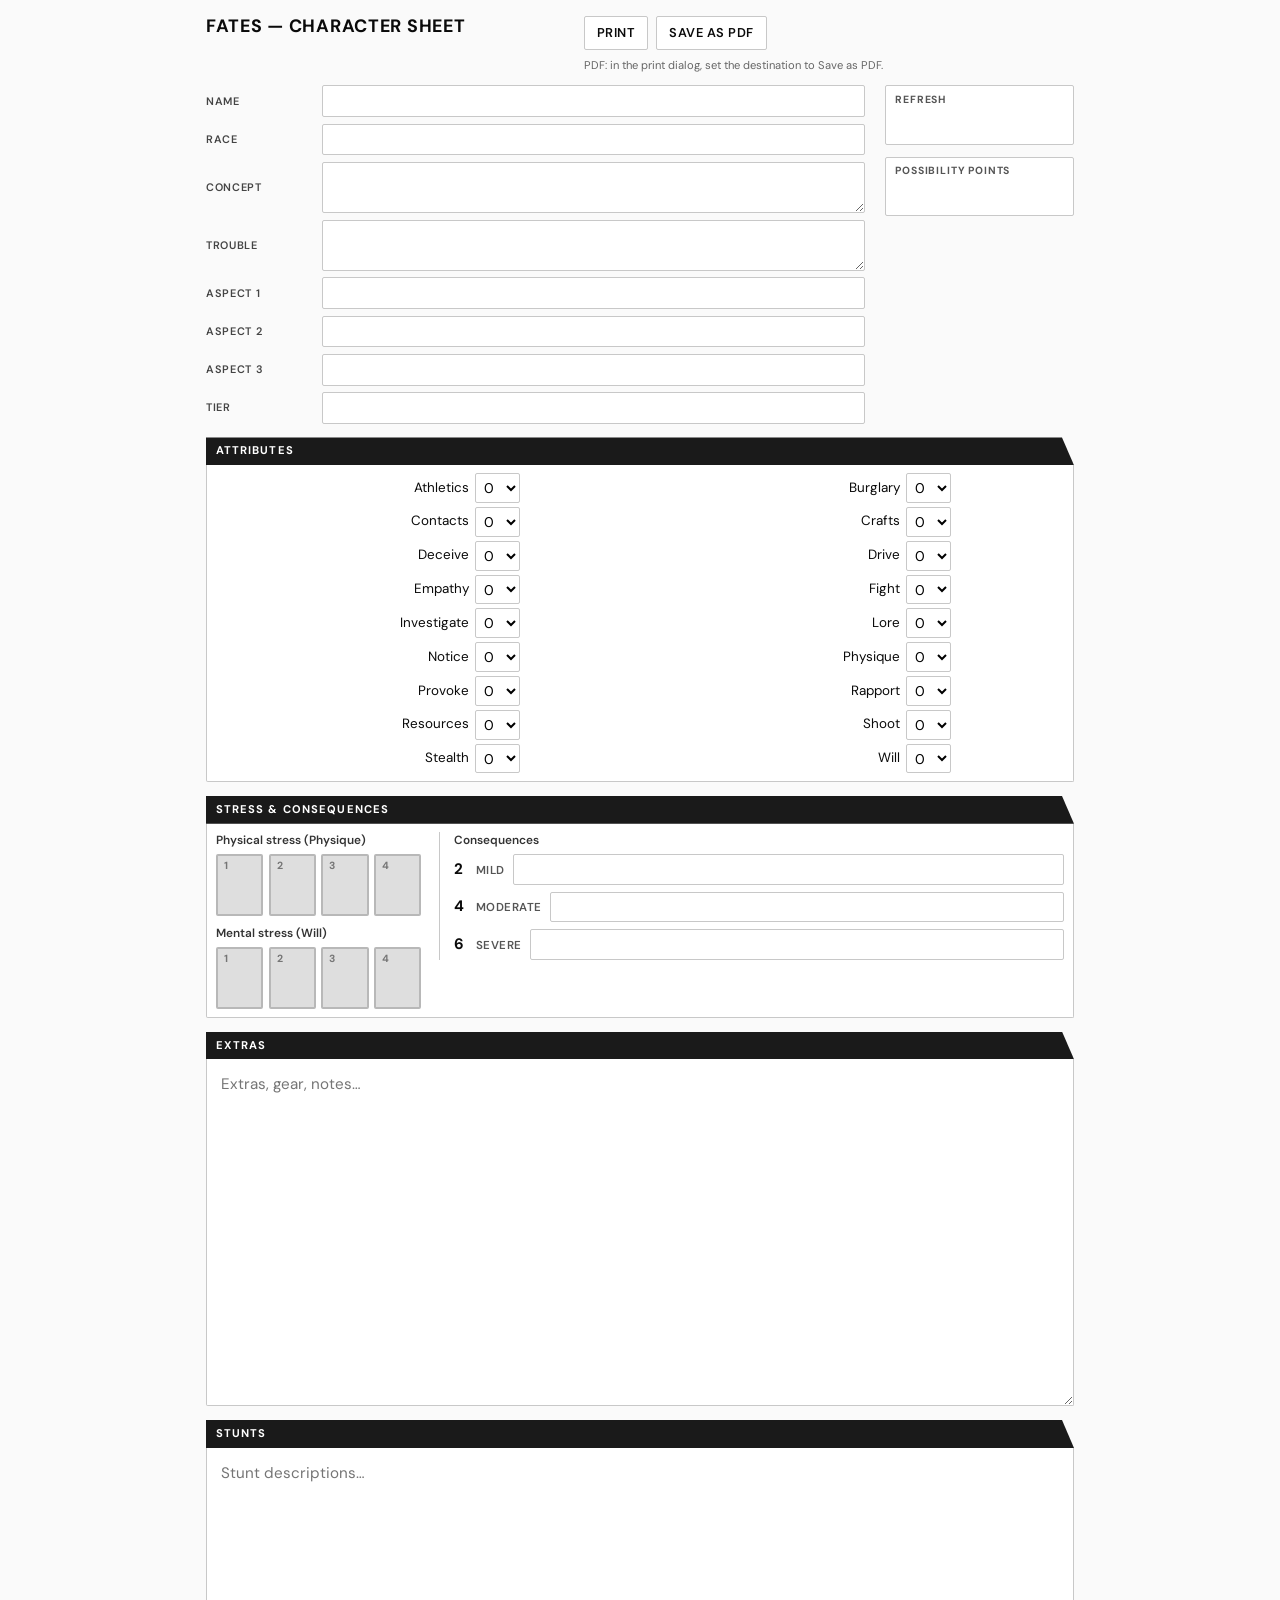
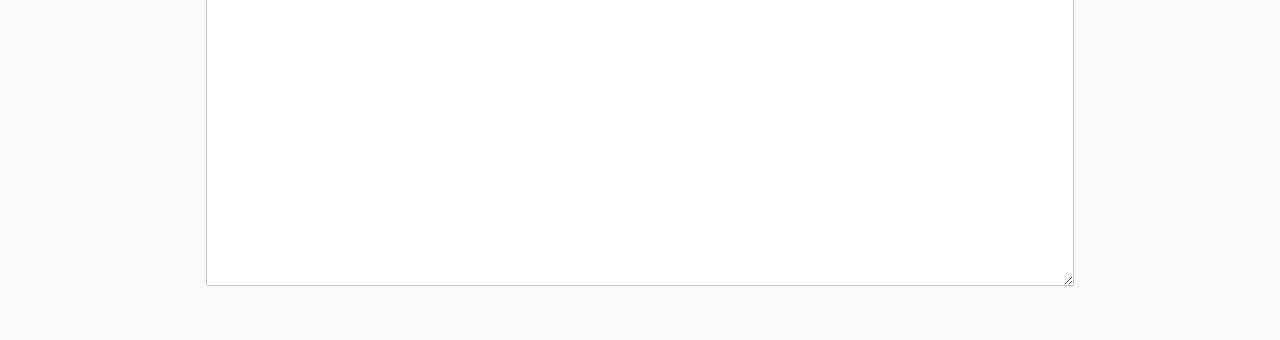
<file: index.html>
<!DOCTYPE html>
<html lang="en">
<head>
  <meta charset="UTF-8" />
  <meta name="viewport" content="width=device-width, initial-scale=1" />
  <title>Fates — Character Sheet</title>
  <link rel="preconnect" href="https://fonts.googleapis.com" />
  <link rel="preconnect" href="https://fonts.gstatic.com" crossorigin />
  <link href="https://fonts.googleapis.com/css2?family=DM+Sans:ital,opsz,wght@0,9..40,400;0,9..40,500;0,9..40,600;0,9..40,700;1,9..40,400&display=swap" rel="stylesheet" />
  <style>
    :root {
      --ink: #0a0a0a;
      --paper: #fafafa;
      --line: #c8c8c8;
      --accent: #1a1a1a;
      --stress-on: #1a1a1a;
      --stress-idle-bg: #dedede;
      --stress-idle-border: #b8b8b8;
      --stress-idle-num: #757575;
      --radius: 2px;
    }

    * {
      box-sizing: border-box;
    }

    body {
      margin: 0;
      min-height: 100vh;
      font-family: "DM Sans", system-ui, sans-serif;
      font-size: 14px;
      color: var(--ink);
      background: var(--paper);
      line-height: 1.4;
    }

    .page {
      max-width: 900px;
      margin: 0 auto;
      padding: 1rem 1rem 2.5rem;
    }

    .page-title-row {
      display: flex;
      flex-wrap: wrap;
      align-items: flex-start;
      justify-content: space-between;
      gap: 0.75rem 1rem;
      margin-bottom: 0.75rem;
    }

    h1 {
      font-size: 1.12rem;
      font-weight: 700;
      letter-spacing: 0.04em;
      text-transform: uppercase;
      margin: 0;
      line-height: 1.2;
    }

    .sheet-actions {
      display: flex;
      flex-wrap: wrap;
      gap: 0.5rem;
      align-items: center;
    }

    .sheet-actions .btn {
      font: inherit;
      font-size: 0.8rem;
      font-weight: 600;
      letter-spacing: 0.04em;
      text-transform: uppercase;
      padding: 0.45rem 0.75rem;
      border: 1px solid var(--line);
      border-radius: var(--radius);
      background: #fff;
      color: var(--ink);
      cursor: pointer;
    }

    .sheet-actions .btn:hover {
      background: #f0f0f0;
      border-color: #aaa;
    }

    .sheet-actions .btn:focus-visible {
      outline: 2px solid #2563eb;
      outline-offset: 2px;
    }

    .sheet-actions .btn-hint {
      font-size: 0.7rem;
      font-weight: 400;
      letter-spacing: 0;
      text-transform: none;
      color: #666;
      margin: 0;
      line-height: 1.35;
      width: 100%;
      flex-basis: 100%;
    }

    .sheet-header {
      display: grid;
      grid-template-columns: 1fr auto;
      grid-template-areas: "fields util";
      gap: 0.85rem 1.25rem;
      align-items: start;
      margin-bottom: 0.85rem;
    }

    .field-grid {
      grid-area: fields;
      display: flex;
      flex-direction: column;
      gap: 0.4rem;
    }

    .utility-stack {
      grid-area: util;
      display: flex;
      flex-direction: column;
      gap: 0.75rem;
      min-width: 11.75rem;
    }

    @media (max-width: 640px) {
      .sheet-header {
        grid-template-columns: 1fr;
        grid-template-areas:
          "util"
          "fields";
      }

      .utility-stack {
        justify-self: end;
        flex-direction: row;
        gap: 0.75rem;
      }

      .utility-box {
        min-width: 6.5rem;
      }
    }

    .field {
      display: grid;
      grid-template-columns: 6.75rem 1fr;
      gap: 0.35rem 0.5rem;
      align-items: center;
    }

    @media (max-width: 520px) {
      .field {
        grid-template-columns: 1fr;
        gap: 0.2rem;
      }
    }

    .field label {
      font-size: 0.68rem;
      font-weight: 600;
      letter-spacing: 0.06em;
      text-transform: uppercase;
      color: #444;
    }

    .field input,
    .field textarea,
    .field select {
      width: 100%;
      font: inherit;
      padding: 0.32rem 0.45rem;
      border: 1px solid var(--line);
      border-radius: var(--radius);
      background: #fff;
    }

    .field textarea {
      min-height: 2.15rem;
      resize: vertical;
    }

    .utility-box {
      border: 1px solid var(--line);
      background: #fff;
      padding: 0.4rem 0.55rem;
      border-radius: var(--radius);
    }

    .utility-box label {
      display: block;
      font-size: 0.65rem;
      font-weight: 700;
      letter-spacing: 0.08em;
      text-transform: uppercase;
      color: #555;
      margin-bottom: 0.35rem;
    }

    .utility-box input {
      width: 100%;
      font: inherit;
      font-variant-numeric: tabular-nums;
      border: none;
      padding: 0.15rem 0;
      background: transparent;
    }

    .utility-box:focus-within {
      outline: 2px solid #2563eb;
      outline-offset: 1px;
    }

    .utility-box input:focus {
      outline: none;
    }

    .section {
      margin-bottom: 0.85rem;
    }

    .section-title {
      position: relative;
      background: var(--accent);
      color: #fff;
      font-size: 0.7rem;
      font-weight: 700;
      letter-spacing: 0.1em;
      text-transform: uppercase;
      padding: 0.38rem 0.6rem;
      margin: 0 0 0;
      clip-path: polygon(0 0, calc(100% - 12px) 0, 100% 100%, 0 100%);
    }

    .section-body {
      border: 1px solid var(--line);
      border-top: none;
      background: #fff;
      padding: 0.5rem 0.55rem;
      border-radius: 0 0 var(--radius) var(--radius);
    }

    .section-attributes .section-body {
      display: block;
    }

    .section-attributes .attrs-grid {
      display: grid;
      grid-template-columns: 1fr 1fr;
      gap: 0.28rem 0.85rem;
      width: 100%;
    }

    .section-attributes .attrs-column {
      display: flex;
      flex-direction: column;
      align-items: center;
      gap: 0.26rem;
      min-width: 0;
    }

    @media (max-width: 520px) {
      .section-attributes .attrs-grid {
        grid-template-columns: 1fr;
      }

      .section-attributes .attrs-column .attr-row {
        width: auto;
        max-width: 11.5rem;
      }
    }

    .section-attributes .attrs-column .attr-row {
      display: grid;
      grid-template-columns: minmax(5.75rem, 8.75rem) 2.85rem;
      align-items: center;
      gap: 0.36rem;
      width: fit-content;
      max-width: 100%;
    }

    .section-attributes .attrs-column .attr-row label {
      font-size: 0.84rem;
      text-align: right;
      min-width: 0;
    }

    .section-attributes .attrs-column .attr-row select {
      font: inherit;
      font-size: 0.88rem;
      padding: 0.24rem 0.26rem;
      width: 100%;
      min-width: 0;
      border: 1px solid var(--line);
      border-radius: var(--radius);
      background: #fff;
    }

    .stress-block {
      margin-bottom: 1rem;
    }

    .stress-block:last-child {
      margin-bottom: 0;
    }

    .stress-block h3 {
      margin: 0 0 0.35rem;
      font-size: 0.74rem;
      font-weight: 600;
      color: #333;
    }

    .stress-boxes {
      display: flex;
      gap: 0.35rem;
      flex-wrap: wrap;
    }

    .stress-slot {
      position: relative;
    }

    .stress-slot input {
      position: absolute;
      opacity: 0;
      width: 0;
      height: 0;
    }

    .stress-slot label {
      position: relative;
      display: block;
      min-width: 2.95rem;
      min-height: 3.85rem;
      padding: 0;
      border: 2px solid var(--stress-idle-border);
      border-radius: var(--radius);
      cursor: pointer;
      user-select: none;
      background: var(--stress-idle-bg);
      color: var(--stress-idle-num);
      transition: background 0.12s ease, color 0.12s ease, border-color 0.12s ease, box-shadow 0.12s ease;
    }

    .stress-slot-num {
      position: absolute;
      top: 0.32rem;
      left: 0.38rem;
      font-size: 0.65rem;
      font-weight: 700;
      font-variant-numeric: tabular-nums;
      line-height: 1;
      pointer-events: none;
    }

    .stress-slot input:checked + label .stress-slot-num {
      color: var(--ink);
    }

    .stress-slot input:focus-visible + label {
      outline: 2px solid #2563eb;
      outline-offset: 2px;
    }

    .stress-slot input:checked + label {
      background: #fff;
      border-color: var(--stress-on);
      color: var(--ink);
      box-shadow: inset 0 0 0 1px rgba(0, 0, 0, 0.06);
    }

    .stress-slot label:hover {
      background: #d0d0d0;
      border-color: #a8a8a8;
    }

    .stress-slot input:checked + label:hover {
      background: #fafafa;
      border-color: #000;
    }

    .stress-consequences-body {
      display: grid;
      grid-template-columns: max-content minmax(0, 1fr);
      gap: 0.65rem 1.1rem;
      align-items: start;
    }

    .stress-column {
      min-width: 0;
    }

    .stress-consequences-body .stress-block {
      margin-bottom: 0.6rem;
    }

    .stress-consequences-body .stress-block:last-child {
      margin-bottom: 0;
    }

    @media (max-width: 800px) {
      .stress-consequences-body {
        grid-template-columns: 1fr;
      }

      .consequences-column {
        border-left: none;
        padding-left: 0;
        border-top: 1px solid var(--line);
        padding-top: 1.25rem;
      }
    }

    .consequences-column {
      border-left: 1px solid var(--line);
      padding-left: 0.9rem;
      min-width: 0;
    }

    .consequences-column h3 {
      margin: 0 0 0.35rem;
      font-size: 0.74rem;
      font-weight: 600;
      color: #333;
    }

    .consequence-row {
      display: grid;
      grid-template-columns: auto 1fr;
      gap: 0.4rem 0.5rem;
      align-items: center;
      margin-bottom: 0.45rem;
    }

    .consequence-row:last-child {
      margin-bottom: 0;
    }

    .consequence-tag {
      display: flex;
      align-items: baseline;
      gap: 0.35rem;
      white-space: nowrap;
      cursor: pointer;
    }

    .consequence-shift {
      font-weight: 700;
      font-size: 0.95rem;
      font-variant-numeric: tabular-nums;
      min-width: 1rem;
    }

    .consequence-name {
      font-size: 0.72rem;
      font-weight: 600;
      letter-spacing: 0.04em;
      text-transform: uppercase;
      color: #555;
    }

    .consequence-row input {
      width: 100%;
      font: inherit;
      padding: 0.28rem 0.4rem;
      border: 1px solid var(--line);
      border-radius: var(--radius);
      background: #fff;
    }

    .section-body--notes {
      padding: 0;
    }

    .sheet-notes {
      display: block;
      width: 100%;
      margin: 0;
      padding: 0.85rem 0.9rem;
      border: none;
      font: inherit;
      font-size: 0.95rem;
      line-height: 1.5;
      resize: vertical;
      background: #fff;
      border-radius: 0 0 var(--radius) var(--radius);
      min-height: 12rem;
    }

    .sheet-notes--stunts {
      min-height: 16rem;
    }

    .section-body--notes:focus-within {
      outline: 2px solid #2563eb;
      outline-offset: -2px;
    }

    .sheet-notes:focus {
      outline: none;
    }

    .sheet-print-page1,
    .sheet-print-page2 {
      display: contents;
    }

    @media print {
      @page {
        margin: 18mm 17mm;
        size: auto;
      }

      .sheet-print-page1 {
        display: flex !important;
        flex-direction: column;
        justify-content: space-between;
        align-items: stretch;
        gap: 0.14in;
        min-height: calc(100vh - 36mm);
        page-break-after: always;
        break-after: page;
      }

      .sheet-print-page1 .section {
        margin-bottom: 0 !important;
        page-break-inside: auto;
        break-inside: auto;
      }

      .sheet-print-page2 .section.section--spacious {
        margin-bottom: 0 !important;
      }

      .sheet-print-page2 {
        display: flex !important;
        flex-direction: column;
        gap: 0.14in;
        min-height: calc(100vh - 36mm);
      }

      .sheet-print-page2 > .section--spacious:first-of-type .section-body--notes {
        flex: 1 1 auto;
        display: flex;
        flex-direction: column;
        min-height: 0;
      }

      .sheet-print-page2 > .section--spacious:first-of-type .sheet-notes {
        flex: 1 1 auto;
        min-height: 0 !important;
        height: 100%;
      }

      .sheet-print-page2 > .section--spacious:last-of-type {
        flex: 1 1 0;
        display: flex !important;
        flex-direction: column;
        min-height: 0;
        margin-bottom: 0 !important;
      }

      .sheet-print-page2 > .section--spacious:last-of-type .section-body--notes {
        flex: 1 1 auto;
        display: flex;
        flex-direction: column;
        min-height: 0;
      }

      .sheet-print-page2 > .section--spacious:last-of-type .sheet-notes--stunts {
        flex: 1 1 auto;
        min-height: 0 !important;
        height: 100%;
      }


      .no-print {
        display: none !important;
      }

      html,
      body {
        background: #fff !important;
        color: #000;
        min-height: 100vh;
        font-size: 11pt !important;
        line-height: 1.35 !important;
        print-color-adjust: exact;
        -webkit-print-color-adjust: exact;
      }

      .page-title-row {
        margin-bottom: 0.35rem !important;
      }

      h1 {
        font-size: 12.5pt !important;
      }

      .sheet-header {
        display: grid !important;
        grid-template-columns: 1fr auto !important;
        grid-template-areas: "fields util" !important;
        gap: 0.42rem 0.75rem !important;
        margin-bottom: 0.4rem !important;
        width: 100% !important;
      }

      .field-grid {
        display: flex !important;
        flex-direction: column !important;
        gap: 0.18rem !important;
        grid-area: fields;
      }

      .field {
        grid-template-columns: 5.25rem 1fr !important;
        gap: 0.15rem 0.35rem !important;
      }

      .field textarea {
        min-height: 1.65rem !important;
      }

      .field input,
      .field textarea {
        padding: 0.18rem 0.35rem !important;
        font-size: 9.5pt !important;
      }

      .field label {
        font-size: 7.25pt !important;
      }

      .utility-stack {
        min-width: 7.5rem !important;
        gap: 0.3rem !important;
      }

      .utility-box {
        padding: 0.26rem 0.42rem !important;
      }

      .utility-box label {
        font-size: 6.75pt !important;
        margin-bottom: 0.12rem !important;
      }

      .section {
        margin-bottom: 0.28rem !important;
        page-break-inside: avoid;
        break-inside: avoid;
      }

      .section-title {
        padding: 0.28rem 0.5rem !important;
        font-size: 7.25pt !important;
        page-break-after: avoid;
        break-after: avoid;
      }

      .section-body {
        padding: 0.34rem 0.45rem !important;
      }

      .section-attributes .section-body {
        display: block !important;
      }

      .section-attributes .attrs-grid {
        width: 100% !important;
        max-width: 100% !important;
        grid-template-columns: 1fr 1fr !important;
        gap: 0.22in 0.42rem !important;
      }

      .section-attributes .attrs-column {
        gap: 0.14in !important;
      }

      .section-attributes .attrs-column .attr-row {
        display: grid !important;
        grid-template-columns: minmax(5.5rem, 9.25rem) 2.85rem !important;
        gap: 0.14rem 0.28rem !important;
        width: fit-content !important;
        max-width: 100% !important;
      }

      .section-attributes .attrs-column .attr-row label {
        font-size: 9pt !important;
        text-align: right !important;
      }

      .section-attributes .attrs-column .attr-row select {
        font-size: 9pt !important;
        padding: 0.12rem 0.14rem !important;
        width: 100% !important;
        min-width: 0 !important;
      }

      .stress-consequences-body {
        grid-template-columns: max-content 1fr !important;
        gap: 0.4rem 0.7rem !important;
      }

      .stress-block h3,
      .consequences-column h3 {
        font-size: 8.25pt !important;
        margin-bottom: 0.22rem !important;
      }

      .stress-consequences-body .stress-block {
        margin-bottom: 0.38rem !important;
      }

      .stress-slot label {
        min-width: 2.65rem !important;
        min-height: 3.35rem !important;
      }

      .stress-slot-num {
        font-size: 6.25pt !important;
        top: 0.2rem !important;
        left: 0.24rem !important;
      }

      .stress-boxes {
        gap: 0.24rem !important;
      }

      .consequences-column {
        border-left: 1px solid #999 !important;
        padding-left: 0.6rem !important;
        border-top: none !important;
        padding-top: 0 !important;
      }

      .consequence-row {
        margin-bottom: 0.28rem !important;
        gap: 0.28rem 0.38rem !important;
      }

      .consequence-row input {
        padding: 0.12rem 0.3rem !important;
        font-size: 9.5pt !important;
      }

      .consequence-shift {
        font-size: 8.75pt !important;
      }

      .consequence-name {
        font-size: 7pt !important;
      }

      .page {
        width: 100% !important;
        max-width: none;
        margin: 0;
        padding: 0;
      }

      .section-title,
      .stress-slot label,
      .stress-slot input:checked + label {
        print-color-adjust: exact;
        -webkit-print-color-adjust: exact;
      }

      .section.section--spacious {
        page-break-inside: auto;
        break-inside: auto;
      }

      .field input,
      .field textarea,
      .attr-row select,
      .consequence-row input,
      .utility-box input,
      .sheet-notes {
        border-color: #888 !important;
        background: #fff !important;
        min-height: 0;
      }

      .attr-row select {
        appearance: none;
        background-image: none !important;
      }

      textarea {
        overflow: visible !important;
      }

      .sheet-print-page1 > .page-title-row {
        margin-bottom: 0 !important;
      }

      .sheet-print-page1 > .sheet-header {
        margin-bottom: 0 !important;
      }
    }
  </style>
</head>
<body>
  <div class="page">
    <div class="sheet-print-page1">
      <div class="page-title-row">
        <h1>Fates — Character Sheet</h1>
        <div class="sheet-actions no-print">
          <button type="button" class="btn" id="btn-print">Print</button>
          <button type="button" class="btn" id="btn-pdf">Save as PDF</button>
          <p class="btn-hint">PDF: in the print dialog, set the destination to Save as PDF.</p>
        </div>
      </div>

      <header class="sheet-header">
        <div class="field-grid">
        <div class="field"><label for="name">Name</label><input id="name" type="text" autocomplete="off" /></div>
        <div class="field"><label for="race">Race</label><input id="race" type="text" autocomplete="off" /></div>
        <div class="field"><label for="concept">Concept</label><textarea id="concept" rows="2"></textarea></div>
        <div class="field"><label for="trouble">Trouble</label><textarea id="trouble" rows="2"></textarea></div>
        <div class="field"><label for="aspect1">Aspect 1</label><input id="aspect1" type="text" /></div>
        <div class="field"><label for="aspect2">Aspect 2</label><input id="aspect2" type="text" /></div>
        <div class="field"><label for="aspect3">Aspect 3</label><input id="aspect3" type="text" /></div>
        <div class="field"><label for="tier">Tier</label><input id="tier" type="text" /></div>
      </div>
      <div class="utility-stack">
        <div class="utility-box">
          <label for="refresh">Refresh</label>
          <input id="refresh" type="text" inputmode="numeric" maxlength="8" />
        </div>
        <div class="utility-box">
          <label for="xp">Possibility points</label>
          <input id="xp" type="text" maxlength="6" spellcheck="false" />
        </div>
      </div>
    </header>

    <section class="section section-attributes" aria-labelledby="attrs-heading">
      <h2 id="attrs-heading" class="section-title">Attributes</h2>
      <div class="section-body">
        <div class="attrs-grid" id="attributes-root"></div>
      </div>
    </section>

    <section class="section" aria-labelledby="stress-heading">
      <h2 id="stress-heading" class="section-title">Stress &amp; consequences</h2>
      <div class="section-body stress-consequences-body">
        <div class="stress-column">
          <div class="stress-block">
            <h3>Physical stress (Physique)</h3>
            <div class="stress-boxes" id="physical-stress"></div>
          </div>
          <div class="stress-block">
            <h3>Mental stress (Will)</h3>
            <div class="stress-boxes" id="mental-stress"></div>
          </div>
        </div>
        <aside class="consequences-column" aria-labelledby="consequences-heading">
          <h3 id="consequences-heading">Consequences</h3>
          <div class="consequence-row">
            <label class="consequence-tag" for="consequence-mild">
              <span class="consequence-shift">2</span>
              <span class="consequence-name">Mild</span>
            </label>
            <input id="consequence-mild" type="text" autocomplete="off" />
          </div>
          <div class="consequence-row">
            <label class="consequence-tag" for="consequence-moderate">
              <span class="consequence-shift">4</span>
              <span class="consequence-name">Moderate</span>
            </label>
            <input id="consequence-moderate" type="text" autocomplete="off" />
          </div>
          <div class="consequence-row">
            <label class="consequence-tag" for="consequence-severe">
              <span class="consequence-shift">6</span>
              <span class="consequence-name">Severe</span>
            </label>
            <input id="consequence-severe" type="text" autocomplete="off" />
          </div>
        </aside>
      </div>
    </section>
    </div>

    <div class="sheet-print-page2 extras-stunts-group">
      <section class="section section--spacious" aria-labelledby="extras-heading">
        <h2 id="extras-heading" class="section-title">Extras</h2>
        <div class="section-body section-body--notes">
          <textarea
            id="extras"
            class="sheet-notes"
            rows="14"
            aria-labelledby="extras-heading"
            placeholder="Extras, gear, notes…"
          ></textarea>
        </div>
      </section>

      <section class="section section--spacious" aria-labelledby="stunts-heading">
        <h2 id="stunts-heading" class="section-title">Stunts</h2>
        <div class="section-body section-body--notes">
          <textarea
            id="stunts"
            class="sheet-notes sheet-notes--stunts"
            rows="18"
            aria-labelledby="stunts-heading"
            placeholder="Stunt descriptions…"
          ></textarea>
        </div>
      </section>
    </div>
  </div>

  <script>
    const ATTRIBUTES = [
      "Athletics",
      "Burglary",
      "Contacts",
      "Crafts",
      "Deceive",
      "Drive",
      "Empathy",
      "Fight",
      "Investigate",
      "Lore",
      "Notice",
      "Physique",
      "Provoke",
      "Rapport",
      "Resources",
      "Shoot",
      "Stealth",
      "Will",
    ];

    const STORAGE_KEY = "fates-character-sheet-v1";

    function buildAttributes() {
      const root = document.getElementById("attributes-root");
      const options = Array.from({ length: 11 }, (_, i) => i)
        .map((n) => `<option value="${n}">${n}</option>`)
        .join("");

      const rowHtml = (name) => {
        const id = `attr-${name.toLowerCase()}`;
        return `
          <div class="attr-row">
            <label for="${id}">${name}</label>
            <select id="${id}" data-field="attr:${name}">${options}</select>
          </div>
        `;
      };

      const left = ATTRIBUTES.filter((_, i) => i % 2 === 0).map(rowHtml).join("");
      const right = ATTRIBUTES.filter((_, i) => i % 2 === 1).map(rowHtml).join("");

      root.innerHTML = `
        <div class="attrs-column">${left}</div>
        <div class="attrs-column">${right}</div>
      `;
    }

    function buildStress(containerId, prefix, stressTrackName) {
      const container = document.getElementById(containerId);
      container.innerHTML = [1, 2, 3, 4]
        .map((n) => {
          const id = `${prefix}-stress-${n}`;
          const ariaLabel = `${stressTrackName} box ${n}`;
          return `
            <div class="stress-slot">
              <input type="checkbox" id="${id}" data-field="${prefix}:${n}" aria-label="${ariaLabel}" />
              <label for="${id}">
                <span class="stress-slot-num">${n}</span>
              </label>
            </div>
          `;
        })
        .join("");
    }

    function getFormFields() {
      const textIds = [
        "name",
        "race",
        "concept",
        "trouble",
        "aspect1",
        "aspect2",
        "aspect3",
        "tier",
        "refresh",
        "xp",
        "consequence-mild",
        "consequence-moderate",
        "consequence-severe",
        "extras",
        "stunts",
      ];
      const fields = {};
      textIds.forEach((id) => {
        const el = document.getElementById(id);
        if (el) fields[id] = el;
      });
      document.querySelectorAll("[data-field^='attr:']").forEach((el) => {
        fields[el.dataset.field] = el;
      });
      document.querySelectorAll("[data-field^='physical:'], [data-field^='mental:']").forEach((el) => {
        fields[el.dataset.field] = el;
      });
      return fields;
    }

    function save() {
      const data = {};
      Object.entries(getFormFields()).forEach(([key, el]) => {
        if (el.type === "checkbox") data[key] = el.checked;
        else if (el.tagName === "SELECT") data[key] = el.value;
        else data[key] = el.value;
      });
      try {
        localStorage.setItem(STORAGE_KEY, JSON.stringify(data));
      } catch (_) {
        /* ignore */
      }
    }

    function load() {
      let raw;
      try {
        raw = localStorage.getItem(STORAGE_KEY);
      } catch (_) {
        return;
      }
      if (!raw) return;
      let data;
      try {
        data = JSON.parse(raw);
      } catch (_) {
        return;
      }
      Object.entries(data).forEach(([key, val]) => {
        const el =
          document.querySelector(`[data-field="${key}"]`) ||
          document.getElementById(key);
        if (!el) return;
        if (el.type === "checkbox") el.checked = Boolean(val);
        else if (el.tagName === "SELECT") el.value = String(val);
        else el.value = val == null ? "" : String(val);
      });
    }

    function bindAutosave() {
      const debounced = (() => {
        let t;
        return () => {
          clearTimeout(t);
          t = setTimeout(save, 200);
        };
      })();

      document.querySelector(".page").addEventListener("input", debounced);
      document.querySelector(".page").addEventListener("change", debounced);
    }

    function openPrintDialog() {
      window.print();
    }

    document.getElementById("btn-print").addEventListener("click", openPrintDialog);
    document.getElementById("btn-pdf").addEventListener("click", openPrintDialog);

    buildAttributes();
    buildStress("physical-stress", "physical", "Physical stress");
    buildStress("mental-stress", "mental", "Mental stress");
    load();
    bindAutosave();
  </script>
</body>
</html>
</file>
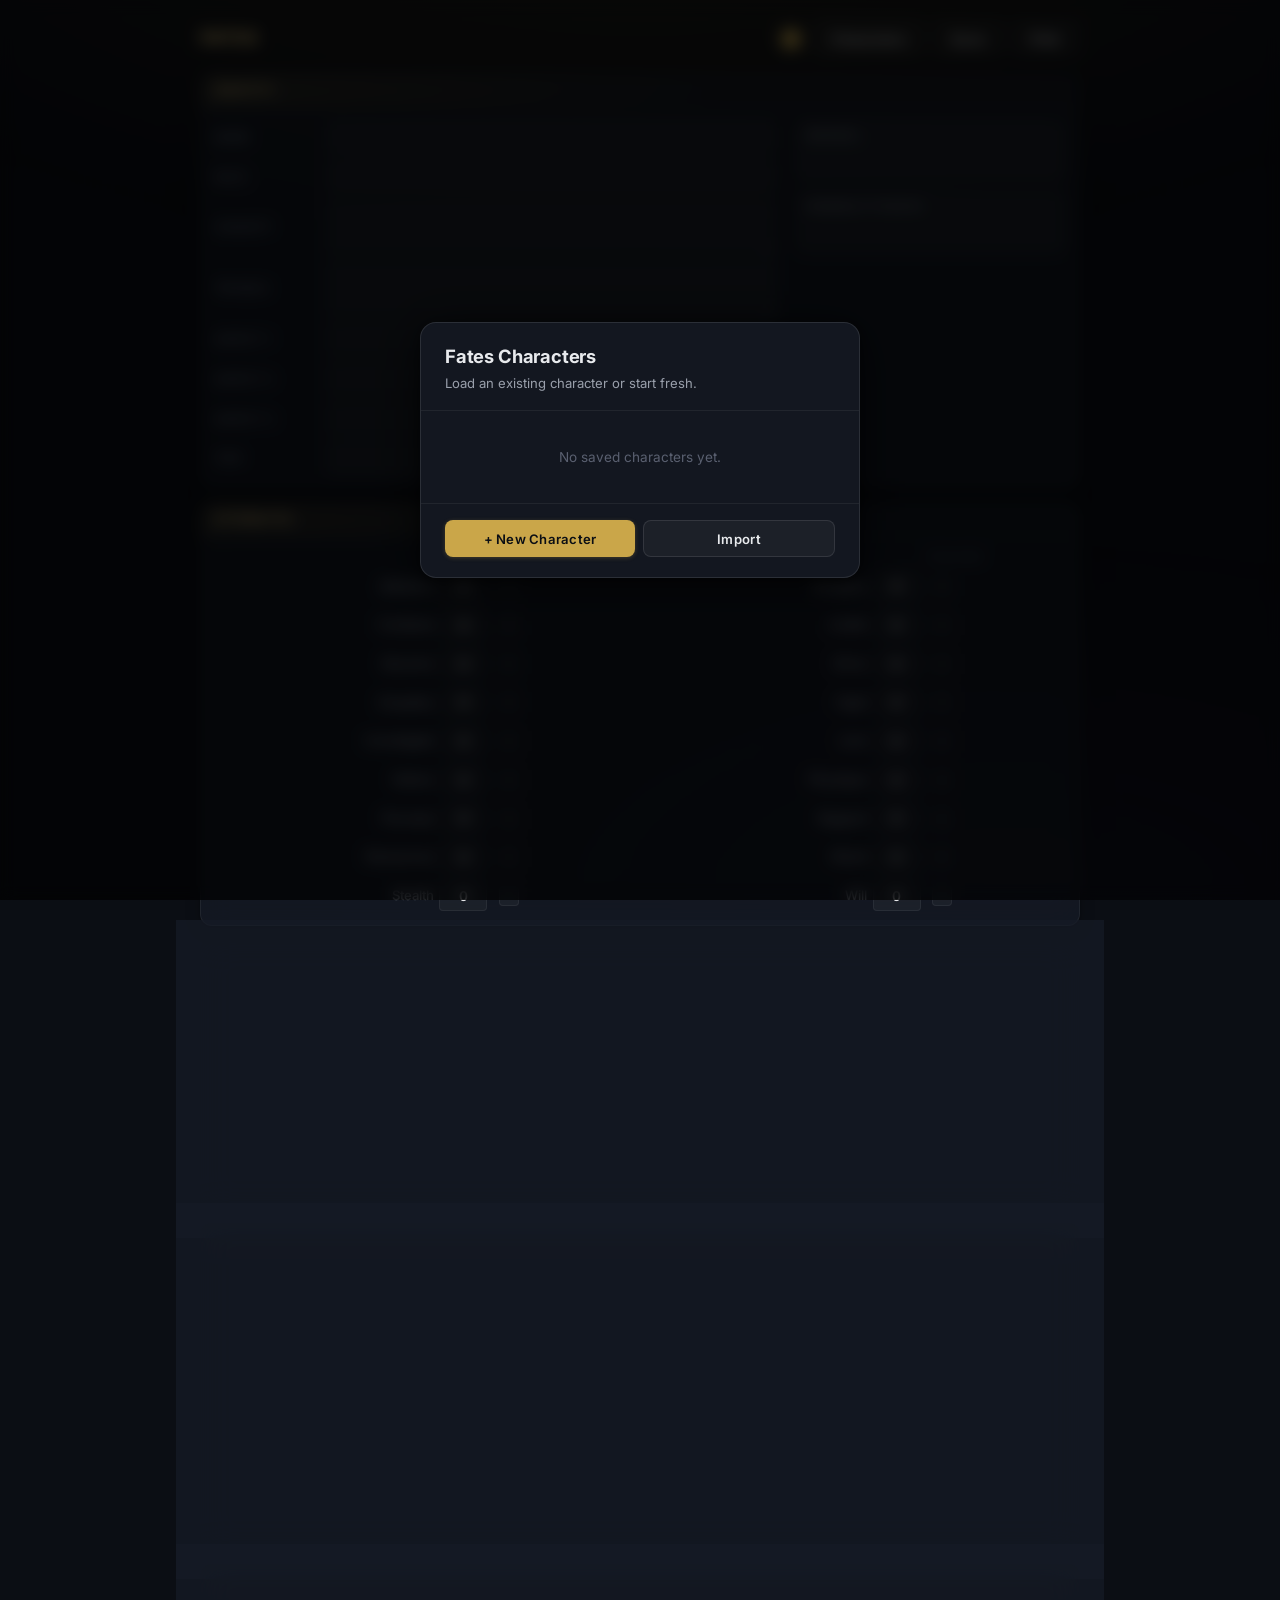
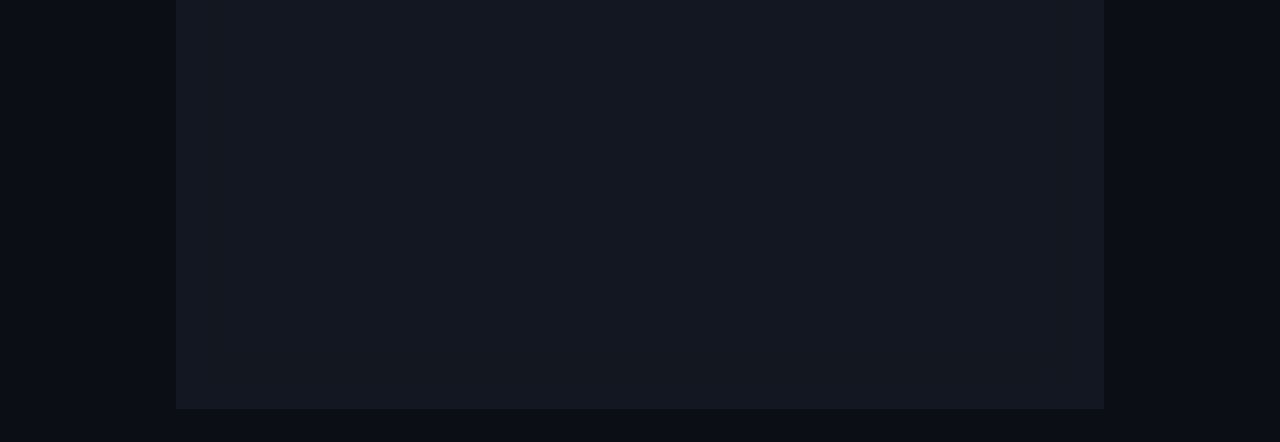
<file: fates/index.html>
<!DOCTYPE html>
<html lang="en">
<head>
  <meta charset="UTF-8" />
  <meta name="viewport" content="width=device-width, initial-scale=1" />
  <title>Fates — Character Sheet</title>
  <meta name="description" content="Interactive character sheet for the Fates tabletop RPG. Create, save, and manage multiple characters." />
  <link rel="stylesheet" href="styles.css" />
</head>
<body>

  <!-- ═══════════════════════════════════
       Character Picker Modal
       ═══════════════════════════════════ -->
  <div class="modal-overlay hidden" id="char-modal">
    <div class="modal" role="dialog" aria-labelledby="modal-title" aria-modal="true">
      <div class="modal-header">
        <h2 id="modal-title">Fates Characters</h2>
        <p>Load an existing character or start fresh.</p>
      </div>
      <div class="modal-body">
        <ul class="char-list" id="char-list"></ul>
      </div>
      <div class="modal-footer">
        <div class="modal-footer-buttons">
          <button class="btn btn-primary" id="btn-new-char">
            + New Character
          </button>
          <button class="btn btn-secondary" id="btn-import-char">
            Import
          </button>
          <input type="file" id="char-import-input" accept=".json" style="display: none;" />
        </div>
      </div>
    </div>
  </div>

  <!-- ═══════════════════════════════════
       Main Sheet
       ═══════════════════════════════════ -->
  <div class="page">
    <div class="sheet-print-page1">

      <!-- Title Bar -->
      <div class="title-bar no-print">
        <h1>Fates<span id="active-char-name"></span></h1>
        <div class="title-actions">
          <span class="save-indicator" id="save-indicator">Saved</span>
          <div class="color-picker-wrapper" title="Accent color">
            <input type="color" id="accent-picker" value="#c9a84c" />
          </div>
          <button class="btn btn-secondary" id="btn-manage">Characters</button>
          <button class="btn btn-secondary" id="btn-save">Save</button>
          <button class="btn btn-secondary" id="btn-print">Print</button>
        </div>
      </div>

      <!-- Identity Card -->
      <div class="card">
        <div class="card-header"><h2>Identity</h2></div>
        <div class="card-body">
          <div class="sheet-header">
            <div class="field-grid">
              <div class="field"><label for="name">Name</label><input id="name" type="text" autocomplete="off" /></div>
              <div class="field"><label for="race">Race</label><input id="race" type="text" autocomplete="off" /></div>
              <div class="field"><label for="concept">Concept</label><textarea id="concept" rows="2"></textarea></div>
              <div class="field"><label for="trouble">Trouble</label><textarea id="trouble" rows="2"></textarea></div>
              <div class="field"><label for="aspect1">Aspect 1</label><input id="aspect1" type="text" /></div>
              <div class="field"><label for="aspect2">Aspect 2</label><input id="aspect2" type="text" /></div>
              <div class="field"><label for="aspect3">Aspect 3</label><input id="aspect3" type="text" /></div>
              <div class="field"><label for="tier">Tier</label><input id="tier" type="text" /></div>
            </div>
            <div class="utility-stack">
              <div class="utility-box">
                <label for="refresh">Refresh</label>
                <input id="refresh" type="text" inputmode="numeric" maxlength="8" />
              </div>
              <div class="utility-box">
                <label for="xp">Possibility Points</label>
                <input id="xp" type="text" maxlength="6" spellcheck="false" />
              </div>
            </div>
          </div>
        </div>
      </div>

      <!-- Attributes Card -->
      <div class="card">
        <div class="card-header"><h2>Attributes</h2></div>
        <div class="card-body">
          <div class="attrs-grid" id="attributes-root"></div>
        </div>
      </div>

      <!-- Stress & Consequences Card -->
      <div class="card">
        <div class="card-header"><h2>Stress &amp; Consequences</h2></div>
        <div class="card-body">
          <div class="stress-consequences-body">
            <div class="stress-column">
              <div class="stress-block">
                <h3>Physical Stress (Physique)</h3>
                <div class="stress-boxes" id="physical-stress"></div>
              </div>
              <div class="stress-block">
                <h3>Mental Stress (Will)</h3>
                <div class="stress-boxes" id="mental-stress"></div>
              </div>
            </div>
            <aside class="consequences-column">
              <h3>Consequences</h3>
              <div class="consequence-row">
                <label class="consequence-tag" for="consequence-mild">
                  <span class="consequence-shift">2</span>
                  <span class="consequence-box empty"></span><span class="consequence-box empty"></span>
                  <span class="consequence-name">Mild</span>
                </label>
                <input id="consequence-mild" type="text" autocomplete="off" />
              </div>
              <div class="consequence-row">
                <label class="consequence-tag" for="consequence-moderate">
                    <span class="consequence-shift">4</span>
                   <span class="consequence-box empty"></span><span class="consequence-box empty"></span>
                   <span class="consequence-name">Moderate</span>
                </label>
                <input id="consequence-moderate" type="text" autocomplete="off" />
              </div>
              <div class="consequence-row">
                <label class="consequence-tag" for="consequence-severe">
                  <span class="consequence-shift">6</span>
                  <span class="consequence-box empty"></span><span class="consequence-box empty"></span>
                  <span class="consequence-name">Severe</span>
                </label>
                <input id="consequence-severe" type="text" autocomplete="off" />
              </div>
              <div class="consequence-row">
                <label class="consequence-tag" for="consequence-extreme">
                  <span class="consequence-shift">8</span>
                  <span class="consequence-box empty"></span><span class="consequence-box empty"></span>
                  <span class="consequence-name">Extreme</span>
                </label>
                <input id="consequence-extreme" type="text" autocomplete="off" />
              </div>
              <div class="consequence-row">
                <label class="consequence-tag" for="consequence-excruciating">
                  <span class="consequence-shift">10</span>
                  <span class="consequence-box empty"></span><span class="consequence-box empty"></span>
                  <span class="consequence-name">Excruciating</span>
                </label>
                <input id="consequence-excruciating" type="text" autocomplete="off" />
              </div>
            </aside>
          </div>
        </div>
      </div>

    </div><!-- /sheet-print-page1 -->

    <div class="sheet-print-page2">
      <!-- Extras Card -->
      <div class="card">
        <div class="card-header"><h2>Extras</h2></div>
        <div class="card-body card-body--notes">
          <textarea id="extras" class="sheet-notes" rows="12"
                    placeholder="Extras, gear, notes…"></textarea>
        </div>
      </div>

      <!-- Stunts Card -->
      <div class="card">
        <div class="card-header"><h2>Stunts</h2></div>
        <div class="card-body card-body--notes">
          <textarea id="stunts" class="sheet-notes sheet-notes--stunts" rows="16"
                    placeholder="Stunt descriptions…"></textarea>
        </div>
      </div>
    </div><!-- /sheet-print-page2 -->
  </div>

  <script src="app.js"></script>
</body>
</html>
</file>
<file: fates/styles.css>
/* ============================================
   Fates Character Sheet — Design System
   ============================================ */

@import url('https://fonts.googleapis.com/css2?family=Inter:wght@300;400;500;600;700;800&display=swap');

:root {
  /* Base palette */
  --bg-deep: #0b0e14;
  --bg-surface: #131720;
  --bg-card: rgba(22, 27, 38, 0.75);
  --bg-input: rgba(255, 255, 255, 0.04);
  --bg-input-focus: rgba(255, 255, 255, 0.07);
  --border-subtle: rgba(255, 255, 255, 0.06);
  --border-medium: rgba(255, 255, 255, 0.1);
  --border-focus: rgba(255, 255, 255, 0.18);
  --text-primary: #e8eaed;
  --text-secondary: #9aa0ac;
  --text-muted: #5a6070;
  --text-label: #7a8290;

  /* Accent — overridden by JS color picker */
  --accent-h: 43;
  --accent-s: 55%;
  --accent-l: 54%;
  --accent: hsl(var(--accent-h), var(--accent-s), var(--accent-l));
  --accent-glow: hsla(var(--accent-h), var(--accent-s), var(--accent-l), 0.25);
  --accent-dim: hsla(var(--accent-h), var(--accent-s), var(--accent-l), 0.12);
  --accent-text: hsl(var(--accent-h), var(--accent-s), calc(var(--accent-l) + 12%));

  /* Sizing */
  --radius-sm: 4px;
  --radius-md: 8px;
  --radius-lg: 12px;
  --radius-xl: 16px;

  /* Shadows */
  --shadow-card: 0 1px 3px rgba(0,0,0,0.3), 0 4px 16px rgba(0,0,0,0.2);
  --shadow-modal: 0 8px 48px rgba(0,0,0,0.6), 0 2px 12px rgba(0,0,0,0.4);
  --shadow-glow: 0 0 20px var(--accent-glow);
}

/* ── Reset ── */
*, *::before, *::after { box-sizing: border-box; margin: 0; padding: 0; }

body {
  font-family: 'Inter', system-ui, -apple-system, sans-serif;
  font-size: 14px;
  color: var(--text-primary);
  background: var(--bg-deep);
  line-height: 1.5;
  min-height: 100vh;
  -webkit-font-smoothing: antialiased;
}

/* ── Background texture ── */
body::before {
  content: '';
  position: fixed;
  inset: 0;
  background:
    radial-gradient(ellipse 80% 50% at 50% -20%, var(--accent-dim), transparent),
    radial-gradient(ellipse 60% 40% at 80% 100%, rgba(56, 40, 90, 0.15), transparent);
  pointer-events: none;
  z-index: 0;
}

/* ============================================
   Modal — Character Picker
   ============================================ */

.modal-overlay {
  position: fixed;
  inset: 0;
  background: rgba(0, 0, 0, 0.7);
  backdrop-filter: blur(8px);
  -webkit-backdrop-filter: blur(8px);
  display: flex;
  align-items: center;
  justify-content: center;
  z-index: 1000;
  opacity: 0;
  transition: opacity 0.3s ease;
}
.modal-overlay.visible { opacity: 1; }
.modal-overlay.hidden { pointer-events: none; opacity: 0; }

.modal {
  background: var(--bg-surface);
  border: 1px solid var(--border-medium);
  border-radius: var(--radius-xl);
  box-shadow: var(--shadow-modal);
  width: min(440px, 92vw);
  max-height: 80vh;
  display: flex;
  flex-direction: column;
  transform: translateY(12px) scale(0.97);
  transition: transform 0.3s ease;
}
.modal-overlay.visible .modal {
  transform: translateY(0) scale(1);
}

.modal-header {
  padding: 1.25rem 1.5rem 1rem;
  border-bottom: 1px solid var(--border-subtle);
}
.modal-header h2 {
  font-size: 1.15rem;
  font-weight: 700;
  letter-spacing: -0.01em;
  color: var(--text-primary);
}
.modal-header p {
  font-size: 0.82rem;
  color: var(--text-secondary);
  margin-top: 0.25rem;
}

.modal-body {
  padding: 0.75rem 1.5rem;
  overflow-y: auto;
  flex: 1;
}

.char-list {
  list-style: none;
  display: flex;
  flex-direction: column;
  gap: 0.4rem;
}

.char-list-item {
  display: flex;
  align-items: center;
  justify-content: space-between;
  padding: 0.65rem 0.85rem;
  border-radius: var(--radius-md);
  background: var(--bg-input);
  border: 1px solid var(--border-subtle);
  cursor: pointer;
  transition: background 0.15s, border-color 0.15s;
}
.char-list-item:hover {
  background: var(--bg-input-focus);
  border-color: var(--border-medium);
}

.char-list-item .char-info {
  display: flex;
  flex-direction: column;
  gap: 0.1rem;
  min-width: 0;
  flex: 1;
}
.char-list-item .char-name {
  font-weight: 600;
  font-size: 0.92rem;
  color: var(--text-primary);
  white-space: nowrap;
  overflow: hidden;
  text-overflow: ellipsis;
}
.char-list-item .char-meta {
  font-size: 0.72rem;
  color: var(--text-muted);
}

.char-list-item .char-actions {
  display: flex;
  gap: 0.35rem;
  flex-shrink: 0;
  margin-left: 0.75rem;
}

.char-delete-btn {
  background: none;
  border: 1px solid transparent;
  border-radius: var(--radius-sm);
  color: var(--text-muted);
  font-size: 0.72rem;
  font-family: inherit;
  font-weight: 500;
  padding: 0.3rem 0.55rem;
  cursor: pointer;
  transition: color 0.15s, border-color 0.15s, background 0.15s;
}
.char-delete-btn:hover {
  color: #e85555;
  border-color: rgba(232, 85, 85, 0.3);
  background: rgba(232, 85, 85, 0.08);
}

.char-export-btn {
  background: none;
  border: 1px solid transparent;
  border-radius: var(--radius-sm);
  color: var(--text-muted);
  font-size: 0.82rem;
  font-family: inherit;
  font-weight: 500;
  padding: 0.3rem 0.55rem;
  cursor: pointer;
  transition: color 0.15s, border-color 0.15s, background 0.15s;
}
.char-export-btn:hover {
  color: var(--accent);
  border-color: var(--accent-glow);
  background: var(--accent-dim);
}

.modal-footer {
  padding: 1rem 1.5rem 1.25rem;
  border-top: 1px solid var(--border-subtle);
}
.modal-footer-buttons {
  display: flex;
  gap: 0.5rem;
}
.modal-footer-buttons .btn {
  flex: 1;
  justify-content: center;
}

.btn {
  font-family: inherit;
  font-weight: 600;
  font-size: 0.82rem;
  letter-spacing: 0.02em;
  border: none;
  border-radius: var(--radius-md);
  padding: 0.6rem 1.15rem;
  cursor: pointer;
  transition: background 0.15s, box-shadow 0.15s, transform 0.1s;
  display: inline-flex;
  align-items: center;
  gap: 0.4rem;
}
.btn:active { transform: scale(0.97); }

.btn-primary {
  background: var(--accent);
  color: var(--bg-deep);
  box-shadow: 0 1px 4px var(--accent-glow);
}
.btn-primary:hover {
  box-shadow: var(--shadow-glow);
  filter: brightness(1.08);
}

.btn-secondary {
  background: var(--bg-input);
  color: var(--text-primary);
  border: 1px solid var(--border-medium);
}
.btn-secondary:hover {
  background: var(--bg-input-focus);
  border-color: var(--border-focus);
}

.btn-full { width: 100%; justify-content: center; }

.empty-state {
  text-align: center;
  padding: 1.5rem 0;
  color: var(--text-muted);
  font-size: 0.85rem;
}

/* ============================================
   Page Shell
   ============================================ */

.page {
  position: relative;
  z-index: 1;
  max-width: 920px;
  margin: 0 auto;
  padding: 1.25rem 1.25rem 3rem;
}

/* ── Title Bar ── */
.title-bar {
  display: flex;
  flex-wrap: wrap;
  align-items: center;
  justify-content: space-between;
  gap: 0.5rem 1rem;
  margin-bottom: 1rem;
}

.title-bar h1 {
  font-size: 1.1rem;
  font-weight: 800;
  letter-spacing: 0.06em;
  text-transform: uppercase;
  color: var(--accent-text);
}

.title-actions {
  display: flex;
  gap: 0.4rem;
  align-items: center;
  flex-wrap: wrap;
}

/* Color picker swatch */
.color-picker-wrapper {
  position: relative;
  display: flex;
  align-items: center;
}
.color-picker-wrapper input[type="color"] {
  -webkit-appearance: none;
  appearance: none;
  border: 2px solid var(--border-medium);
  border-radius: 50%;
  width: 28px;
  height: 28px;
  padding: 0;
  cursor: pointer;
  background: transparent;
  transition: border-color 0.15s;
}
.color-picker-wrapper input[type="color"]::-webkit-color-swatch-wrapper {
  padding: 2px;
}
.color-picker-wrapper input[type="color"]::-webkit-color-swatch {
  border: none;
  border-radius: 50%;
}
.color-picker-wrapper input[type="color"]:hover {
  border-color: var(--accent);
}

/* ============================================
   Glass Card — Section Container
   ============================================ */

.card {
  background: var(--bg-card);
  backdrop-filter: blur(16px);
  -webkit-backdrop-filter: blur(16px);
  border: 1px solid var(--border-subtle);
  border-radius: var(--radius-lg);
  box-shadow: var(--shadow-card);
  margin-bottom: 0.85rem;
  overflow: hidden;
}

.card-header {
  background: linear-gradient(135deg, var(--accent-dim), transparent 60%);
  border-bottom: 1px solid var(--border-subtle);
  padding: 0.5rem 0.85rem;
}
.card-header h2 {
  font-size: 0.7rem;
  font-weight: 700;
  letter-spacing: 0.1em;
  text-transform: uppercase;
  color: var(--accent-text);
}

.card-body {
  padding: 0.75rem 0.85rem;
}

/* ============================================
   Sheet Header — Identity + Utility Boxes
   ============================================ */

.sheet-header {
  display: grid;
  grid-template-columns: 1fr auto;
  gap: 0.75rem 1.25rem;
  align-items: start;
}

@media (max-width: 640px) {
  .sheet-header {
    grid-template-columns: 1fr;
  }
  .utility-stack {
    flex-direction: row;
    justify-content: flex-end;
  }
}

.field-grid {
  display: flex;
  flex-direction: column;
  gap: 0.35rem;
}

.field {
  display: grid;
  grid-template-columns: 6.5rem 1fr;
  gap: 0.25rem 0.5rem;
  align-items: center;
}
@media (max-width: 520px) {
  .field { grid-template-columns: 1fr; gap: 0.15rem; }
}

.field label {
  font-size: 0.68rem;
  font-weight: 600;
  letter-spacing: 0.06em;
  text-transform: uppercase;
  color: var(--text-label);
}

.field input,
.field textarea {
  width: 100%;
  font: inherit;
  font-size: 0.88rem;
  padding: 0.35rem 0.5rem;
  background: var(--bg-input);
  border: 1px solid var(--border-subtle);
  border-radius: var(--radius-sm);
  color: var(--text-primary);
  transition: background 0.15s, border-color 0.2s, box-shadow 0.2s;
}
.field input:focus,
.field textarea:focus {
  outline: none;
  background: var(--bg-input-focus);
  border-color: var(--accent);
  box-shadow: 0 0 0 2px var(--accent-glow);
}
.field textarea {
  min-height: 2.1rem;
  resize: vertical;
}

/* Utility boxes (Refresh, PP) */
.utility-stack {
  display: flex;
  flex-direction: column;
  gap: 0.6rem;
  min-width: 10.5rem;
}

.utility-box {
  background: var(--bg-input);
  border: 1px solid var(--border-subtle);
  border-radius: var(--radius-md);
  padding: 0.45rem 0.6rem;
  transition: border-color 0.2s, box-shadow 0.2s;
}
.utility-box:focus-within {
  border-color: var(--accent);
  box-shadow: 0 0 0 2px var(--accent-glow);
}
.utility-box label {
  display: block;
  font-size: 0.62rem;
  font-weight: 700;
  letter-spacing: 0.08em;
  text-transform: uppercase;
  color: var(--text-label);
  margin-bottom: 0.2rem;
}
.utility-box input {
  width: 100%;
  font: inherit;
  font-size: 1rem;
  font-weight: 600;
  font-variant-numeric: tabular-nums;
  border: none;
  padding: 0.1rem 0;
  background: transparent;
  color: var(--accent-text);
}
.utility-box input:focus { outline: none; }

/* ============================================
   Attributes — Two-Column Grid
   ============================================ */

.attrs-grid {
  display: grid;
  grid-template-columns: 1fr 1fr;
  gap: 0.25rem 1rem;
}
@media (max-width: 520px) {
  .attrs-grid { grid-template-columns: 1fr; }
}

.attrs-column {
  display: flex;
  flex-direction: column;
  align-items: center;
  gap: 0.22rem;
  min-width: 0;
}

.attr-row {
  display: grid;
  grid-template-columns: 7rem 3rem 2rem;
  align-items: center;
  gap: 0.35rem;
  padding: 0.18rem 0;
}

.attr-row label {
  font-size: 0.82rem;
  text-align: right;
  color: var(--text-secondary);
  font-weight: 500;
}

/* Header for Unbounded column */
.attr-header span.unbounded-header {
  font-size: 0.65rem;
  color: var(--text-muted);
  text-align: center;
  line-height: 1;
}

/* Unbounded Checkbox styling */
.unbounded-slot {
  position: relative;
  display: flex;
  align-items: center;
  justify-content: center;
}

.unbounded-slot input[type="checkbox"] {
  position: absolute;
  opacity: 0;
  width: 0;
  height: 0;
}

.unbounded-slot label {
  display: block;
  width: 1.25rem;
  height: 1.25rem;
  border: 1px solid var(--border-subtle);
  border-radius: var(--radius-sm);
  background: var(--bg-input);
  cursor: pointer;
  transition: background 0.2s, border-color 0.2s, box-shadow 0.2s;
}

.unbounded-slot input:not(:checked) + label:hover {
  background: rgba(255, 255, 255, 0.04);
  border-color: var(--border-medium);
}

.unbounded-slot input:checked + label {
  background: var(--accent);
  border-color: var(--accent);
  box-shadow: 0 0 8px var(--accent-glow);
}

.unbounded-slot input:focus-visible + label {
  outline: 2px solid var(--accent);
  outline-offset: 2px;
}

.attr-row select {
  font: inherit;
  font-size: 0.85rem;
  font-weight: 600;
  padding: 0.22rem 0.3rem;
  border: 1px solid var(--border-subtle);
  border-radius: var(--radius-sm);
  background: var(--bg-input);
  color: var(--text-primary);
  cursor: pointer;
  transition: border-color 0.15s, box-shadow 0.15s;
  text-align: center;
  -webkit-appearance: none;
  appearance: none;
}
.attr-row select:focus {
  outline: none;
  border-color: var(--accent);
  box-shadow: 0 0 0 2px var(--accent-glow);
}
.attr-row select:hover {
  border-color: var(--border-medium);
}

/* ============================================
   Stress Boxes
   ============================================ */

.stress-consequences-body {
  display: grid;
  grid-template-columns: auto minmax(0, 1fr);
  gap: 0.75rem 1.5rem;
  align-items: start;
}
@media (max-width: 700px) {
  .stress-consequences-body {
    grid-template-columns: 1fr;
  }
  .consequences-column {
    border-left: none !important;
    padding-left: 0 !important;
    border-top: 1px solid var(--border-subtle);
    padding-top: 1rem;
  }
}

.stress-block { margin-bottom: 0.85rem; }
.stress-block:last-child { margin-bottom: 0; }

.stress-block h3 {
  margin: 0 0 0.4rem;
  font-size: 0.72rem;
  font-weight: 600;
  color: var(--text-secondary);
  letter-spacing: 0.02em;
}

.stress-boxes {
  display: flex;
  gap: 0.4rem;
  flex-wrap: wrap;
}

.stress-slot { position: relative; }
.stress-slot input[type="checkbox"] {
  position: absolute;
  opacity: 0;
  width: 0;
  height: 0;
}

.stress-slot label {
  position: relative;
  display: flex;
  align-items: center;
  justify-content: center;
  width: 3.2rem;
  height: 3.6rem;
  border: 2px solid var(--border-subtle);
  border-radius: var(--radius-md);
  cursor: pointer;
  user-select: none;
  background: rgba(255, 255, 255, 0.02);
  transition: background 0.2s, border-color 0.2s, box-shadow 0.2s;
}

/* Number in top-left — large, outline style */
.stress-slot-num {
  position: absolute;
  top: 0.15rem;
  left: 0.3rem;
  font-size: 1.4rem;
  font-weight: 800;
  font-variant-numeric: tabular-nums;
  line-height: 1;
  pointer-events: none;
  /* Outline-only when unchecked */
  color: transparent;
  -webkit-text-stroke: 1.2px var(--text-muted);
  transition: color 0.2s, -webkit-text-stroke-color 0.2s;
}

/* Unchecked = grayed out */
.stress-slot input:not(:checked) + label {
  background: rgba(255, 255, 255, 0.015);
  border-color: var(--border-subtle);
}

/* Checked = active */
.stress-slot input:checked + label {
  background: var(--accent-dim);
  border-color: var(--accent);
  box-shadow: 0 0 12px var(--accent-glow);
}
.stress-slot input:checked + label .stress-slot-num {
  /* Opaque fill when checked */
  color: var(--accent-text);
  -webkit-text-stroke: 0px transparent;
}

/* Hover */
.stress-slot label:hover {
  background: rgba(255, 255, 255, 0.04);
  border-color: var(--border-medium);
}
.stress-slot input:checked + label:hover {
  background: hsla(var(--accent-h), var(--accent-s), var(--accent-l), 0.18);
  border-color: var(--accent-text);
}

/* Focus */
.stress-slot input:focus-visible + label {
  outline: 2px solid var(--accent);
  outline-offset: 2px;
}

/* ── Consequences ── */
.consequences-column {
  border-left: 1px solid var(--border-subtle);
  padding-left: 1rem;
}
.consequences-column h3 {
  margin: 0 0 0.45rem;
  font-size: 0.72rem;
  font-weight: 600;
  color: var(--text-secondary);
}

.consequence-row {
  display: grid;
  grid-template-columns: auto 1fr;
  gap: 0.35rem 0.5rem;
  align-items: center;
  margin-bottom: 0.45rem;
}
.consequence-row:last-child { margin-bottom: 0; }

.consequence-tag {
  display: flex;
  align-items: baseline;
  gap: 0.3rem;
  white-space: nowrap;
  cursor: default;
}
.consequence-shift {
  font-weight: 700;
  font-size: 0.95rem;
  font-variant-numeric: tabular-nums;
  color: var(--accent-text);
}
.consequence-name {
  font-size: 0.68rem;
  font-weight: 600;
  letter-spacing: 0.04em;
  text-transform: uppercase;
  color: var(--text-muted);
}

.consequence-box.empty {
  display: inline-block;
  width: 0.9rem;
  height: 0.9rem;
  border: 1px solid var(--border-subtle);
  background: var(--bg-input);
  border-radius: var(--radius-sm);
  margin-left: 0.2rem;
}

.consequence-row input {
  width: 100%;
  font: inherit;
  font-size: 0.85rem;
  padding: 0.28rem 0.45rem;
  background: var(--bg-input);
  border: 1px solid var(--border-subtle);
  border-radius: var(--radius-sm);
  color: var(--text-primary);
  transition: background 0.15s, border-color 0.2s, box-shadow 0.2s;
}
.consequence-row input:focus {
  outline: none;
  background: var(--bg-input-focus);
  border-color: var(--accent);
  box-shadow: 0 0 0 2px var(--accent-glow);
}

/* ============================================
   Notes Areas (Extras, Stunts)
   ============================================ */

.card-body--notes { padding: 0; }

.sheet-notes {
  display: block;
  width: 100%;
  padding: 0.75rem 0.85rem;
  border: none;
  font: inherit;
  font-size: 0.9rem;
  line-height: 1.55;
  resize: vertical;
  background: transparent;
  color: var(--text-primary);
  min-height: 10rem;
  border-radius: 0 0 var(--radius-lg) var(--radius-lg);
}
.sheet-notes:focus {
  outline: none;
  background: var(--bg-input);
}
.sheet-notes--stunts { min-height: 14rem; }
.sheet-notes::placeholder { color: var(--text-muted); }

/* ============================================
   Save feedback
   ============================================ */

.save-indicator {
  font-size: 0.72rem;
  color: var(--text-muted);
  opacity: 0;
  transition: opacity 0.3s;
  align-self: center;
}
.save-indicator.show {
  opacity: 1;
  color: var(--accent-text);
}

/* ============================================
   Print Styles
   ============================================ */

.sheet-print-page1,
.sheet-print-page2 { display: contents; }

@media print {
  @page { margin: 16mm 15mm; size: auto; }

  body, body::before {
    background: #fff !important;
    color: #111 !important;
  }
  body::before { display: none; }

  .modal-overlay, .no-print { display: none !important; }

  .page {
    max-width: none;
    margin: 0;
    padding: 0;
  }

  .card {
    background: #fff !important;
    border: 1px solid #ccc !important;
    box-shadow: none !important;
    backdrop-filter: none !important;
    -webkit-backdrop-filter: none !important;
    border-radius: 4px !important;
    margin-bottom: 0.3rem !important;
  }

  .card-header {
    background: #111 !important;
    border-bottom: none !important;
    padding: 0.32rem 0.6rem !important;
    -webkit-print-color-adjust: exact;
    print-color-adjust: exact;
  }
  .card-header h2 { color: #fff !important; font-size: 7pt !important; }

  .card-body { padding: 0.4rem 0.55rem !important; }

  .field input, .field textarea, .consequence-row input, .utility-box input, .sheet-notes {
    background: #fff !important;
    border-color: #999 !important;
    color: #111 !important;
    padding: 0.18rem 0.35rem !important;
    font-size: 9pt !important;
  }
  .field textarea { min-height: 1.5rem !important; }

  .field label, .utility-box label {
    color: #444 !important;
    font-size: 7pt !important;
  }

  .attr-row label { color: #333 !important; font-size: 9pt !important; }
  .attr-row select {
    background: #fff !important;
    border-color: #999 !important;
    color: #111 !important;
    font-size: 9pt !important;
    appearance: none !important;
    -webkit-appearance: none !important;
    background-image: none !important;
  }

  .unbounded-slot label {
    border-color: #999 !important;
    background: #f0f0f0 !important;
    -webkit-print-color-adjust: exact;
    print-color-adjust: exact;
  }
  .unbounded-slot input:checked + label {
    background: #333 !important;
    border-color: #111 !important;
  }

  .stress-slot label {
    border-color: #999 !important;
    background: #f0f0f0 !important;
    -webkit-print-color-adjust: exact;
    print-color-adjust: exact;
  }
  .stress-slot input:checked + label {
    background: #ddd !important;
    border-color: #333 !important;
  }
  /* Unchecked: light gray to simulate outline look */
  .stress-slot-num {
    color: #ccc !important;
    -webkit-text-stroke: 1px #aaa !important;
    -webkit-print-color-adjust: exact;
    print-color-adjust: exact;
  }
  /* Checked: solid opaque black */
  .stress-slot input:checked + label .stress-slot-num {
    color: #111 !important;
    -webkit-text-stroke: 0px transparent !important;
  }

  .consequence-shift { color: #111 !important; }
  .consequence-name { color: #555 !important; }
  .consequences-column { border-left-color: #ccc !important; }

  .utility-box {
    border-color: #ccc !important;
    background: #fff !important;
  }
  .utility-box input { color: #111 !important; }

  .title-bar h1 { color: #111 !important; font-size: 12pt !important; }

  .sheet-notes { border-radius: 0 !important; }

  /* Two-page layout */
  .sheet-print-page1 {
    display: flex !important;
    flex-direction: column;
    gap: 0.12in;
    min-height: calc(100vh - 32mm);
    page-break-after: always;
    break-after: page;
  }

  .sheet-print-page2 {
    display: flex !important;
    flex-direction: column;
    gap: 0.12in;
    min-height: calc(100vh - 32mm);
  }
  .sheet-print-page2 > .card:last-child {
    flex: 1;
    display: flex;
    flex-direction: column;
  }
  .sheet-print-page2 > .card:last-child .card-body--notes {
    flex: 1;
    display: flex;
    flex-direction: column;
  }
  .sheet-print-page2 > .card:last-child .sheet-notes--stunts {
    flex: 1;
    min-height: 0 !important;
  }

  .stress-consequences-body {
    grid-template-columns: max-content 1fr !important;
  }
  .consequences-column {
    border-left: 1px solid #ccc !important;
    padding-left: 0.6rem !important;
    border-top: none !important;
    padding-top: 0 !important;
  }

  .sheet-header {
    grid-template-columns: 1fr auto !important;
  }
  .utility-stack {
    min-width: 7rem !important;
  }
}
</file>
